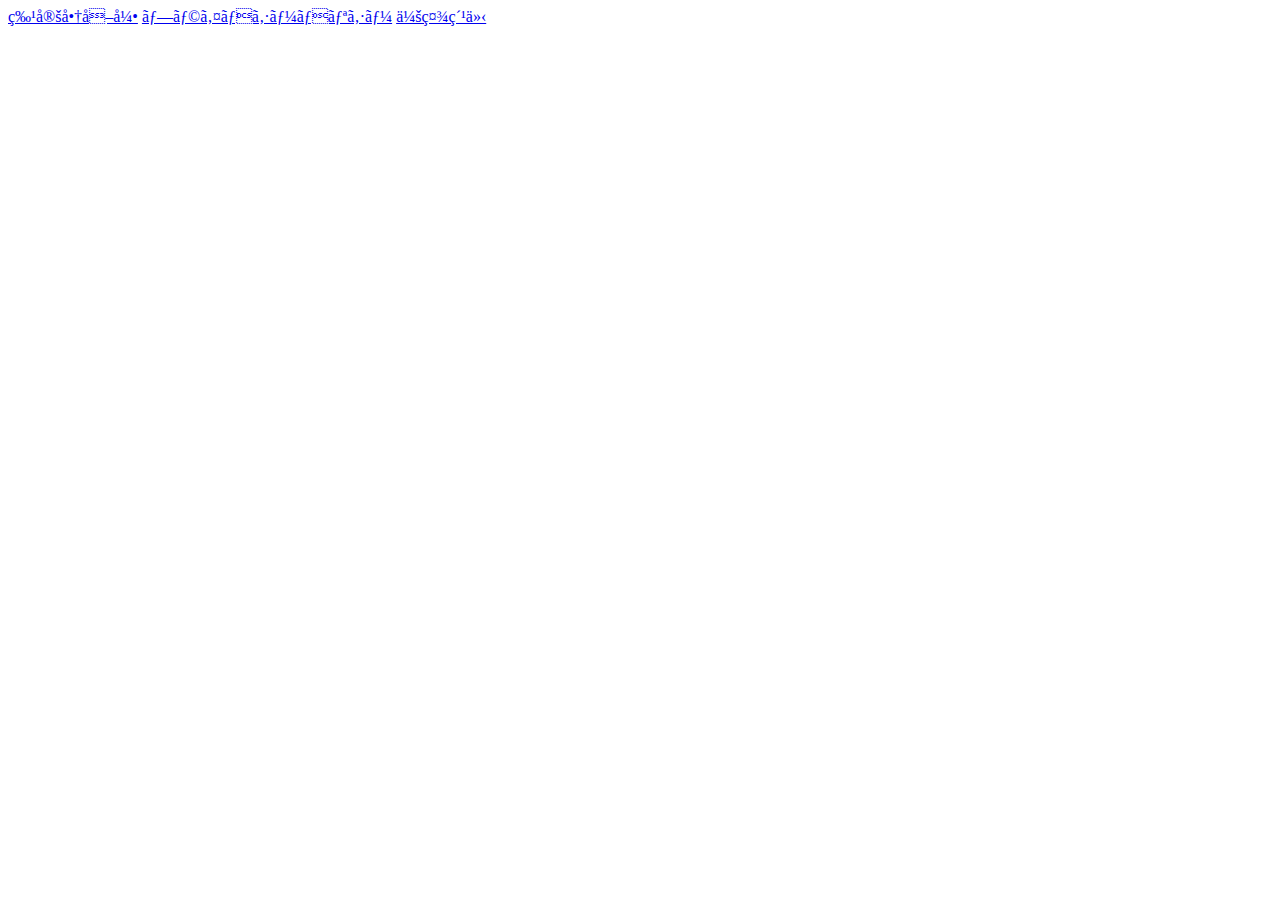
<file: index.html>
<!DOCTYPE html>
<html lang="ja">

<head>
    <meta charset=”utf-8″>
</head>

<body>
    <a href="tokutei.html">特定商取引</a>
    <a href="privacy.html">プライバシーポリシー</a>
    <a href="company.html">会社紹介</a>
</body>
</file>
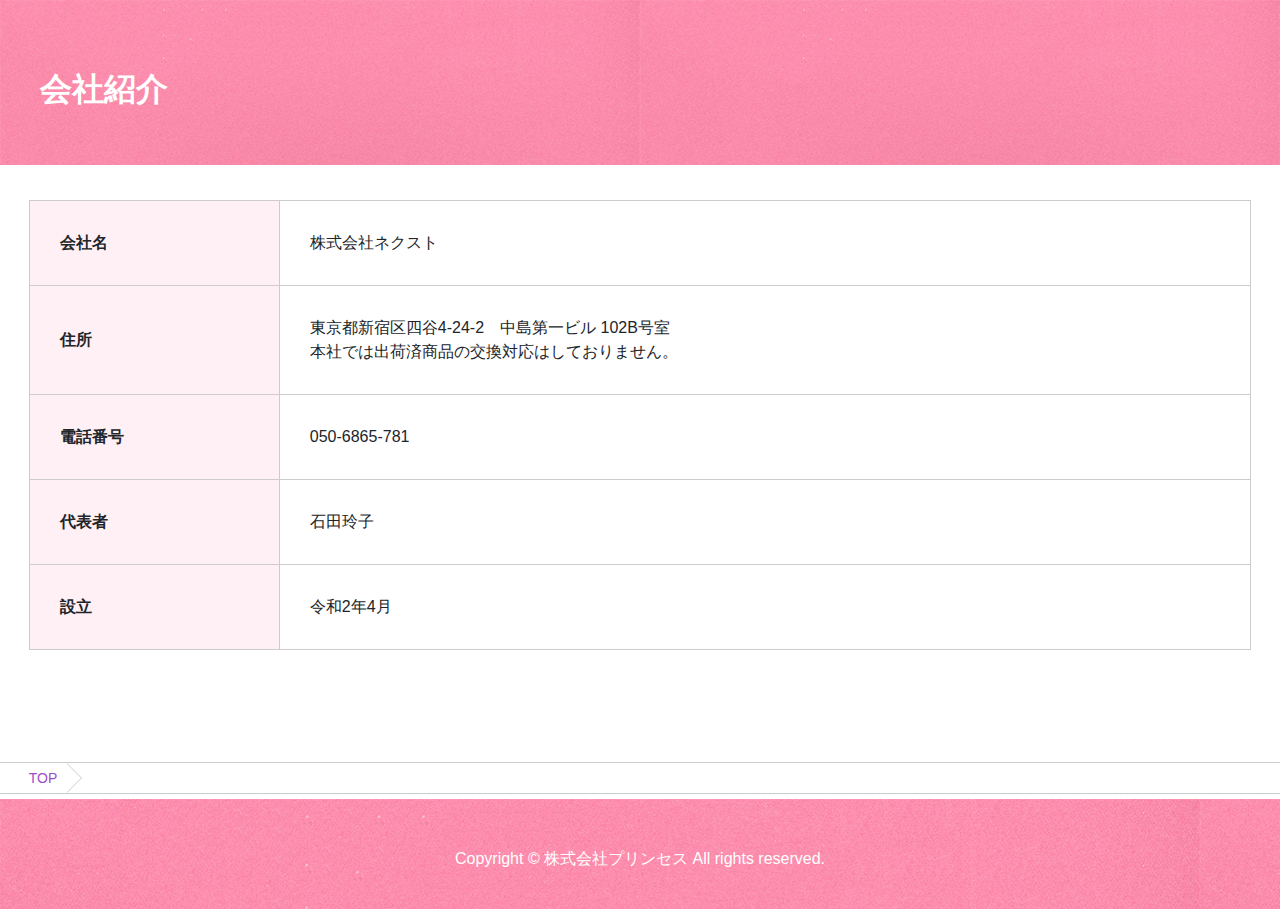
<file: company.html>
<!DOCTYPE html>
<html lang="ja">

<head prefix="og: http://ogp.me/ns# fb: http://ogp.me/ns/fb# article: http://ogp.me/ns/article#">
    <meta charset="UTF-8">
    <title>会社情報</title>
    <script src="https://code.jquery.com/jquery-3.3.1.slim.min.js" integrity="sha384-q8i/X+965DzO0rT7abK41JStQIAqVgRVzpbzo5smXKp4YfRvH+8abtTE1Pi6jizo" crossorigin="anonymous"></script>
    <script src="https://cdnjs.cloudflare.com/ajax/libs/popper.js/1.14.7/umd/popper.min.js" integrity="sha384-UO2eT0CpHqdSJQ6hJty5KVphtPhzWj9WO1clHTMGa3JDZwrnQq4sF86dIHNDz0W1" crossorigin="anonymous"></script>
    <script src="https://stackpath.bootstrapcdn.com/bootstrap/4.3.1/js/bootstrap.min.js" integrity="sha384-JjSmVgyd0p3pXB1rRibZUAYoIIy6OrQ6VrjIEaFf/nJGzIxFDsf4x0xIM+B07jRM" crossorigin="anonymous"></script>


    <link rel="stylesheet" href="https://stackpath.bootstrapcdn.com/bootstrap/4.3.1/css/bootstrap.min.css" integrity="sha384-ggOyR0iXCbMQv3Xipma34MD+dH/1fQ784/j6cY/iJTQUOhcWr7x9JvoRxT2MZw1T" crossorigin="anonymous">
    <link rel="stylesheet" href="style.css">
    <meta name="description" content="ここにはサイト概要が入ります。ここにはサイト概要が入ります。ここにはサイト概要が入ります。ここにはサイト概要が入ります。">
    <meta name="viewport" content="width=device-width">
    <meta property="og:image" content="">
    <meta property="og:site_name" content="">
</head>

<body>


    <div id="mainBanner">
        <div class="inner">
            <div class="slogan">
                <h2>会社紹介</h2>
            </div>
        </div>
    </div>



    <div class="maincontent">

        <table class="kaisha">
            <tr>
                <th>会社名</th>
                <td>株式会社ネクスト</td>
            </tr>
            <tr>
                <th>住所</th>
                <td>東京都新宿区四谷4-24-2　中島第一ビル 102B号室<br>本社では出荷済商品の交換対応はしておりません。</td>
            </tr>
            <tr>
                <th>電話番号</th>
                <td>050-6865-781</td>
            </tr>
            <tr>
                <th>代表者</th>
                <td>石田玲子</td>
            </tr>
            <tr>
                <th>設立</th>
                <td>令和2年4月</td>
            </tr>
        </table>

    </div>

    <div class="breadcrumbs">
        <nav>
            <ul>
                <li><a href="#" onClick='history.back();'>TOP</a></li>
            </ul>
        </nav>
    </div>


    <div id="footer">
        <div class="logo">
            <p>Copyright © 株式会社プリンセス All rights reserved.</p>
        </div>
</body>
</file>
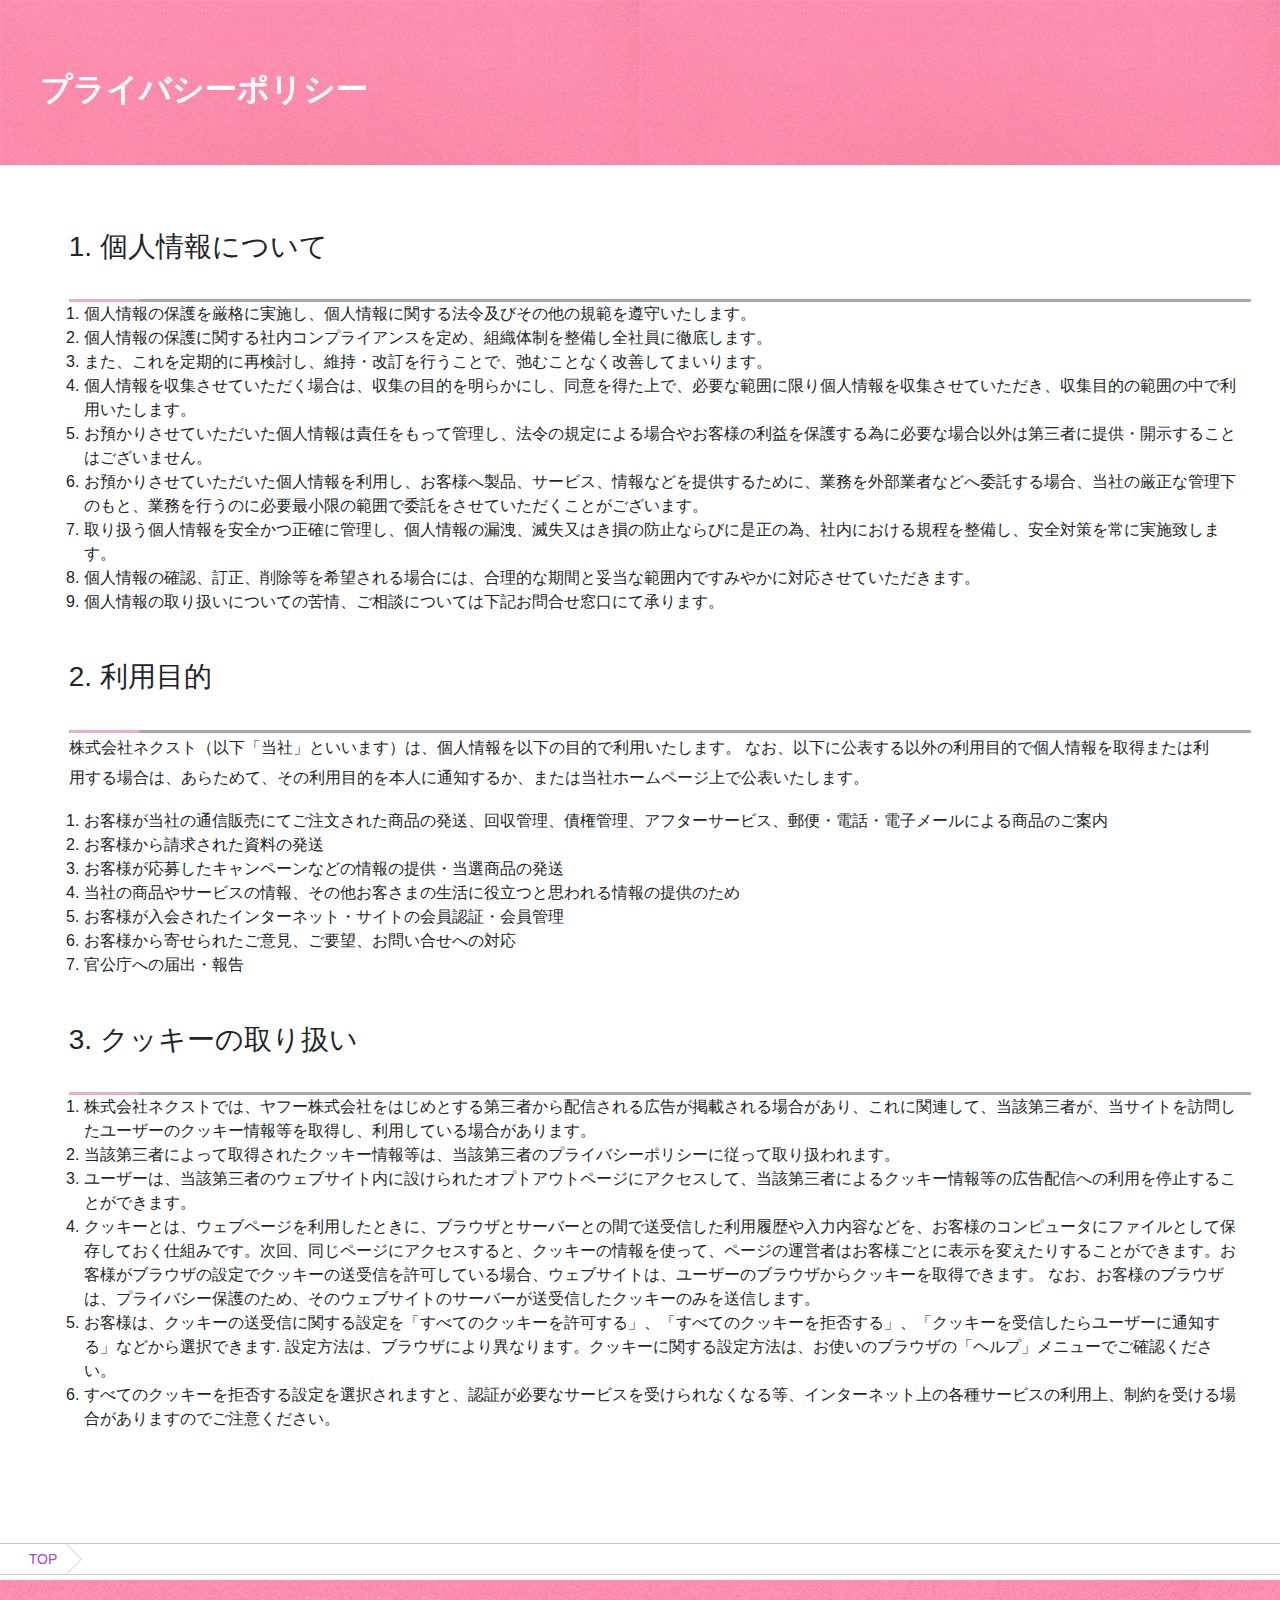
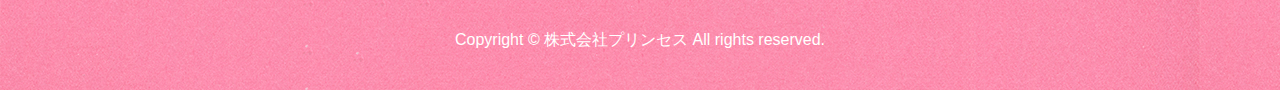
<file: privacy.html>
<!DOCTYPE html>
<html lang="ja">

<head prefix="og: http://ogp.me/ns# fb: http://ogp.me/ns/fb# article: http://ogp.me/ns/article#">
    <meta charset="UTF-8">
    <title>プライバシーポリシー</title>
    <script src="https://code.jquery.com/jquery-3.3.1.slim.min.js" integrity="sha384-q8i/X+965DzO0rT7abK41JStQIAqVgRVzpbzo5smXKp4YfRvH+8abtTE1Pi6jizo" crossorigin="anonymous"></script>
    <script src="https://cdnjs.cloudflare.com/ajax/libs/popper.js/1.14.7/umd/popper.min.js" integrity="sha384-UO2eT0CpHqdSJQ6hJty5KVphtPhzWj9WO1clHTMGa3JDZwrnQq4sF86dIHNDz0W1" crossorigin="anonymous"></script>
    <script src="https://stackpath.bootstrapcdn.com/bootstrap/4.3.1/js/bootstrap.min.js" integrity="sha384-JjSmVgyd0p3pXB1rRibZUAYoIIy6OrQ6VrjIEaFf/nJGzIxFDsf4x0xIM+B07jRM" crossorigin="anonymous"></script>


    <link rel="stylesheet" href="https://stackpath.bootstrapcdn.com/bootstrap/4.3.1/css/bootstrap.min.css" integrity="sha384-ggOyR0iXCbMQv3Xipma34MD+dH/1fQ784/j6cY/iJTQUOhcWr7x9JvoRxT2MZw1T" crossorigin="anonymous">
    <link rel="stylesheet" href="style.css">
    <meta name="description" content="ここにはサイト概要が入ります。ここにはサイト概要が入ります。ここにはサイト概要が入ります。ここにはサイト概要が入ります。">
    <meta name="viewport" content="width=device-width">
    <meta property="og:image" content="">
    <meta property="og:site_name" content="">
</head>

<body>



    <div id="mainBanner">
        <div class="inner">
            <div class="slogan">
                <h2>プライバシーポリシー</h2>
            </div>
        </div>
    </div>

    <div class="maincontent">

        <div class="heading">
            <h3>
                <span>1. 個人情報について</span>
            </h3>
        </div>
        <ol class="number_list1">
            <li class>個人情報の保護を厳格に実施し、個人情報に関する法令及びその他の規範を遵守いたします。</li>
            <li class>個人情報の保護に関する社内コンプライアンスを定め、組織体制を整備し全社員に徹底します。</li>
            <li class>また、これを定期的に再検討し、維持・改訂を行うことで、弛むことなく改善してまいります。 </li>
            <li class>個人情報を収集させていただく場合は、収集の目的を明らかにし、同意を得た上で、必要な範囲に限り個人情報を収集させていただき、収集目的の範囲の中で利用いたします。</li>
            <li class>お預かりさせていただいた個人情報は責任をもって管理し、法令の規定による場合やお客様の利益を保護する為に必要な場合以外は第三者に提供・開示することはございません。</li>
            <li class>お預かりさせていただいた個人情報を利用し、お客様へ製品、サービス、情報などを提供するために、業務を外部業者などへ委託する場合、当社の厳正な管理下のもと、業務を行うのに必要最小限の範囲で委託をさせていただくことがございます。</li>
            <li class>取り扱う個人情報を安全かつ正確に管理し、個人情報の漏洩、滅失又はき損の防止ならびに是正の為、社内における規程を整備し、安全対策を常に実施致します。</li>
            <li class>個人情報の確認、訂正、削除等を希望される場合には、合理的な期間と妥当な範囲内ですみやかに対応させていただきます。</li>
            <li class>個人情報の取り扱いについての苦情、ご相談については下記お問合せ窓口にて承ります。</li>
        </ol>
        <div class="heading">
            <h3>
                <span>2. 利用目的</span>
            </h3>
        </div>
        <p class="contents">
            株式会社ネクスト（以下「当社」といいます）は、個人情報を以下の目的で利用いたします。 なお、以下に公表する以外の利用目的で個人情報を取得または利用する場合は、あらためて、その利用目的を本人に通知するか、または当社ホームページ上で公表いたします。</p>
        <ol class="number_list1">
            <li>お客様が当社の通信販売にてご注文された商品の発送、回収管理、債権管理、アフターサービス、郵便・電話・電子メールによる商品のご案内</li>
            <li>お客様から請求された資料の発送</li>
            <li>お客様が応募したキャンペーンなどの情報の提供・当選商品の発送</li>
            <li>当社の商品やサービスの情報、その他お客さまの生活に役立つと思われる情報の提供のため</li>
            <li>お客様が入会されたインターネット・サイトの会員認証・会員管理</li>
            <li>お客様から寄せられたご意見、ご要望、お問い合せへの対応</li>
            <li>官公庁への届出・報告</li>
        </ol>
        <div class="heading">
            <h3>
                <span>3. クッキーの取り扱い</span>
            </h3>
        </div>
        <ol class="number_list1">
            <li>株式会社ネクストでは、ヤフー株式会社をはじめとする第三者から配信される広告が掲載される場合があり、これに関連して、当該第三者が、当サイトを訪問したユーザーのクッキー情報等を取得し、利用している場合があります。 </li>
            <li>当該第三者によって取得されたクッキー情報等は、当該第三者のプライバシーポリシーに従って取り扱われます。</li>
            <li>ユーザーは、当該第三者のウェブサイト内に設けられたオプトアウトページにアクセスして、当該第三者によるクッキー情報等の広告配信への利用を停止することができます。</li>
            <li>クッキーとは、ウェブページを利用したときに、ブラウザとサーバーとの間で送受信した利用履歴や入力内容などを、お客様のコンピュータにファイルとして保存しておく仕組みです。次回、同じページにアクセスすると、クッキーの情報を使って、ページの運営者はお客様ごとに表示を変えたりすることができます。お客様がブラウザの設定でクッキーの送受信を許可している場合、ウェブサイトは、ユーザーのブラウザからクッキーを取得できます。 なお、お客様のブラウザは、プライバシー保護のため、そのウェブサイトのサーバーが送受信したクッキーのみを送信します。
            </li>
            <li>お客様は、クッキーの送受信に関する設定を「すべてのクッキーを許可する」、「すべてのクッキーを拒否する」、「クッキーを受信したらユーザーに通知する」などから選択できます. 設定方法は、ブラウザにより異なります。クッキーに関する設定方法は、お使いのブラウザの「ヘルプ」メニューでご確認ください。
            </li>
            <li>すべてのクッキーを拒否する設定を選択されますと、認証が必要なサービスを受けられなくなる等、インターネット上の各種サービスの利用上、制約を受ける場合がありますのでご注意ください。</li>
        </ol>
    </div>



    <div class="breadcrumbs">
        <nav>
            <ul>
                <li><a href="#" onClick='history.back();'>TOP</a></li>
            </ul>
        </nav>
    </div>



    <div id="footer">
        <div class="logo">
            <p>Copyright © 株式会社プリンセス All rights reserved.</p>
        </div>
</body>
</file>
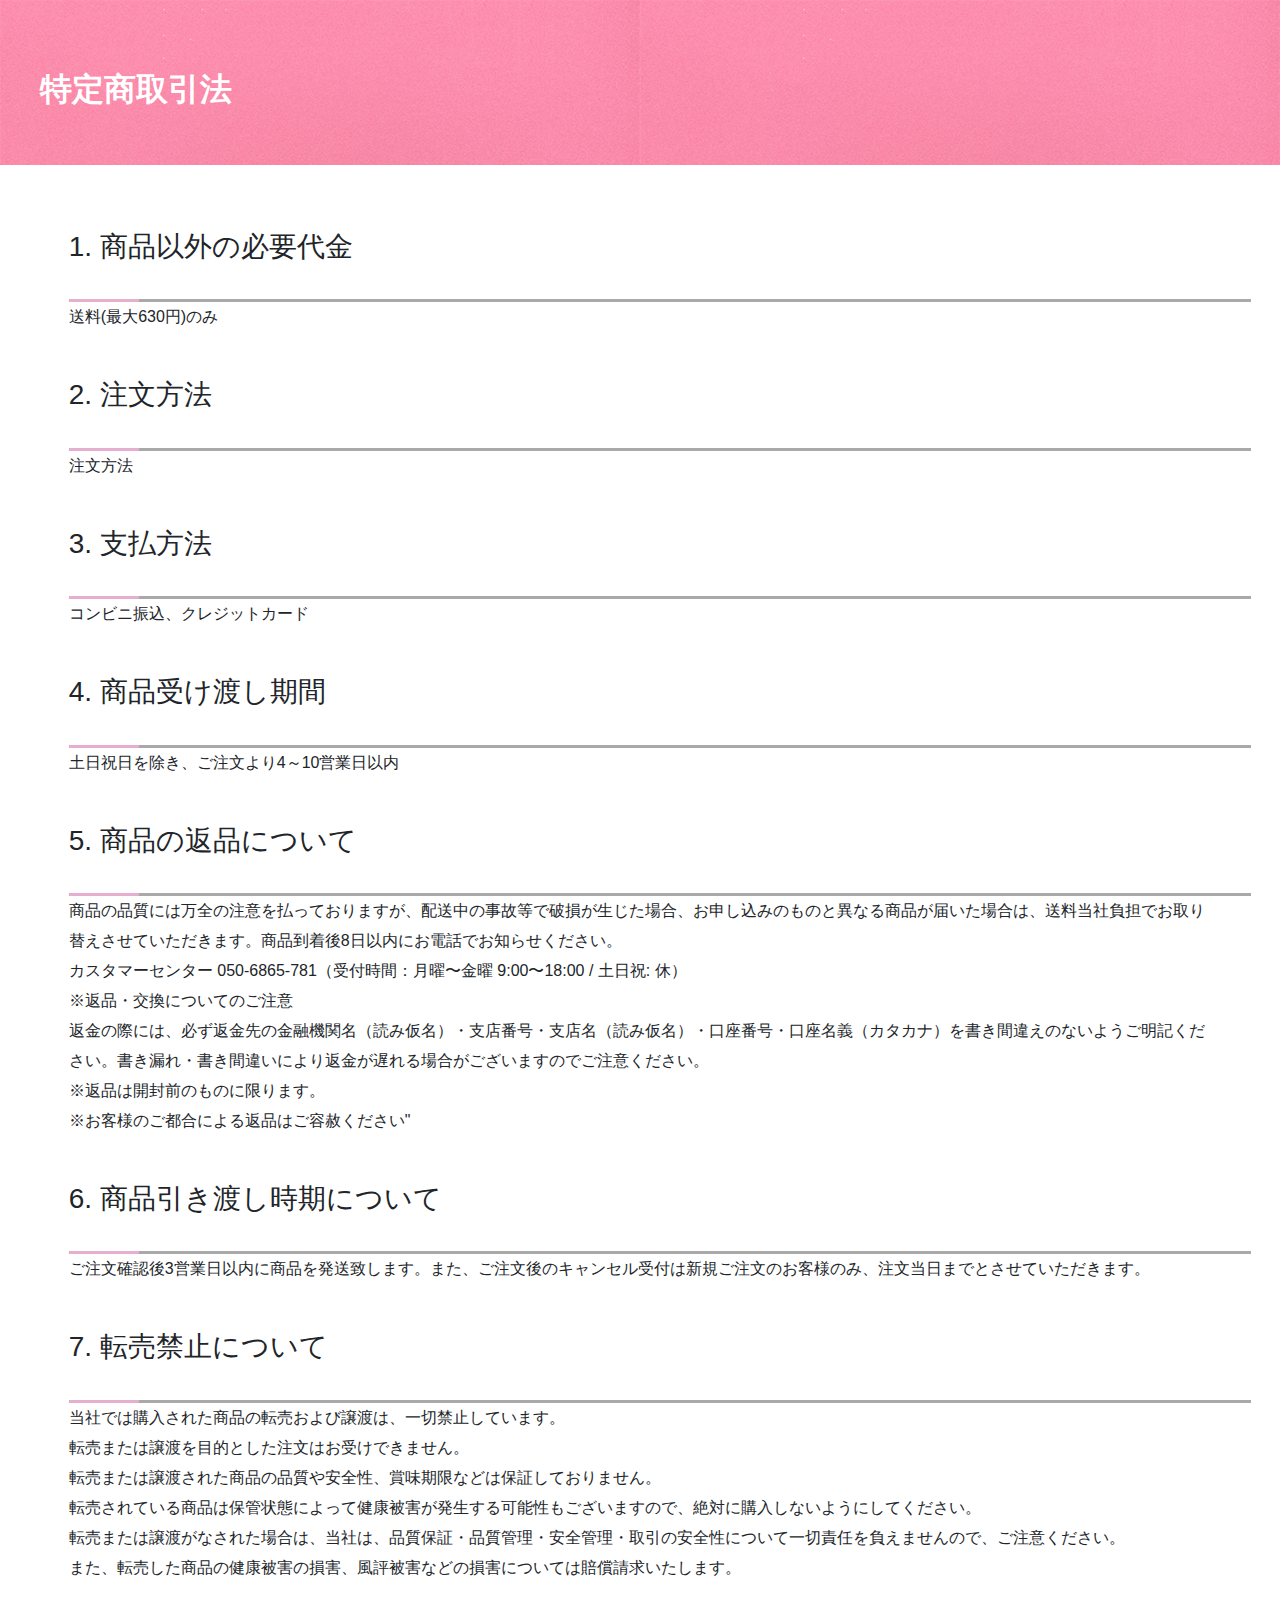
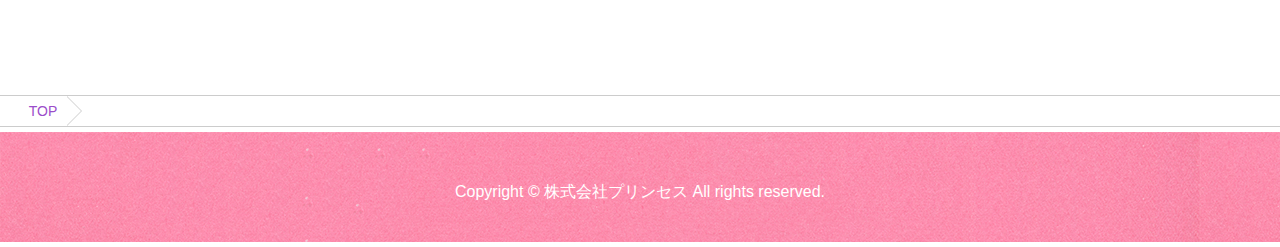
<file: tokutei.html>
<!DOCTYPE html>
<html lang="ja">

<head prefix="og: http://ogp.me/ns# fb: http://ogp.me/ns/fb# article: http://ogp.me/ns/article#">
    <meta charset="UTF-8">
    <title>特定商取引法</title>
    <script src="https://code.jquery.com/jquery-3.3.1.slim.min.js" integrity="sha384-q8i/X+965DzO0rT7abK41JStQIAqVgRVzpbzo5smXKp4YfRvH+8abtTE1Pi6jizo" crossorigin="anonymous"></script>
    <script src="https://cdnjs.cloudflare.com/ajax/libs/popper.js/1.14.7/umd/popper.min.js" integrity="sha384-UO2eT0CpHqdSJQ6hJty5KVphtPhzWj9WO1clHTMGa3JDZwrnQq4sF86dIHNDz0W1" crossorigin="anonymous"></script>
    <script src="https://stackpath.bootstrapcdn.com/bootstrap/4.3.1/js/bootstrap.min.js" integrity="sha384-JjSmVgyd0p3pXB1rRibZUAYoIIy6OrQ6VrjIEaFf/nJGzIxFDsf4x0xIM+B07jRM" crossorigin="anonymous"></script>


    <link rel="stylesheet" href="https://stackpath.bootstrapcdn.com/bootstrap/4.3.1/css/bootstrap.min.css" integrity="sha384-ggOyR0iXCbMQv3Xipma34MD+dH/1fQ784/j6cY/iJTQUOhcWr7x9JvoRxT2MZw1T" crossorigin="anonymous">
    <link rel="stylesheet" href="style.css">
    <meta name="description" content="ここにはサイト概要が入ります。ここにはサイト概要が入ります。ここにはサイト概要が入ります。ここにはサイト概要が入ります。">
    <meta name="viewport" content="width=device-width">
    <meta property="og:image" content="">
    <meta property="og:site_name" content="">
</head>

<body>
    <div id="mainBanner" class="word">
        <div class="inner">
            <div class="slogan">
                <h2>特定商取引法</h2>
            </div>
        </div>
    </div>

    <div class="maincontent">
        <div class="heading">
            <h3>
                <span class="heading_label">1. 商品以外の必要代金</span>
            </h3>
        </div>
        <p class="contents">送料(最大630円)のみ
        </p>
        <div class="heading">
            <h3>
                <span class="heading_label">2. 注文方法</span>
            </h3>
        </div>
        <p class="contents">注文方法</p>
        <div class="heading">
            <h3>
                <span class="heading_label">3. 支払方法</span>
            </h3>
        </div>
        <p class="contents">コンビニ振込、クレジットカード
        </p>
        <div class="heading">
            <h3>
                <span class="heading_label">4. 商品受け渡し期間</span>
            </h3>
        </div>
        <p class="contents">土日祝日を除き、ご注文より4～10営業日以内
        </p>
        <div class="heading">
            <h3>
                <span class="heading_label">5. 商品の返品について</span>
            </h3>
        </div>
        <p class="contents">商品の品質には万全の注意を払っておりますが、配送中の事故等で破損が生じた場合、お申し込みのものと異なる商品が届いた場合は、送料当社負担でお取り替えさせていただきます。商品到着後8日以内にお電話でお知らせください。<br> カスタマーセンター 050-6865-781（受付時間：月曜〜金曜 9:00〜18:00 / 土日祝: 休）<br> ※返品・交換についてのご注意
            <br> 返金の際には、必ず返金先の金融機関名（読み仮名）・支店番号・支店名（読み仮名）・口座番号・口座名義（カタカナ）を書き間違えのないようご明記ください。書き漏れ・書き間違いにより返金が遅れる場合がございますのでご注意ください。
            <br> ※返品は開封前のものに限ります。
            <br> ※お客様のご都合による返品はご容赦ください"
            <br>
        </p>
        <div class="heading">
            <h3>
                <span class="heading_label">6. 商品引き渡し時期について</span>
            </h3>
        </div>
        <p class="contents">
            ご注文確認後3営業日以内に商品を発送致します。また、ご注文後のキャンセル受付は新規ご注文のお客様のみ、注文当日までとさせていただきます。
        </p>
        <div class="heading">
            <h3>
                <span class="heading_label">7. 転売禁止について</span>
            </h3>
        </div>
        <p class="contents">
            当社では購入された商品の転売および譲渡は、一切禁止しています。<br> 転売または譲渡を目的とした注文はお受けできません。<br> 転売または譲渡された商品の品質や安全性、賞味期限などは保証しておりません。 <br> 転売されている商品は保管状態によって健康被害が発生する可能性もございますので、絶対に購入しないようにしてください。
            <br> 転売または譲渡がなされた場合は、当社は、品質保証・品質管理・安全管理・取引の安全性について一切責任を負えませんので、ご注意ください。<br> また、転売した商品の健康被害の損害、風評被害などの損害については賠償請求いたします。
        </p>


    </div>



    <div class="breadcrumbs">
        <nav>
            <ul>
                <li><a href="#" onClick='history.back();'>TOP</a></li>
            </ul>
        </nav>
    </div>


    <div id="footer">
        <div class="logo">
            <p>Copyright © 株式会社プリンセス All rights reserved.</p>
        </div>

    </div>
</body>
</file>
<file: style.css>
#mainBanner {
    margin: 0 auto 30px;
    padding: 0;
    width: 100%;
    height: 170px;
    line-height: 0;
    border-bottom: 5px solid white;
    background-image: url('image/p0020_m.png');
}

#mainBanner.inner {
    position: relative;
}

.slogan {
    padding-top: 30px;
    padding-left: 40px;
    right: auto;
    left: 0;
}

h1 {
    z-index: 2;
    position: relative;
    width: 100%;
    max-width: 1236px;
    margin: 0 auto;
    padding: 20px 0px 10px 0px;
    font-size: 20px;
}

h2 {
    font-weight: 700;
    padding-top: 2.5rem;
    color: white;
}

.maincontent {
    width: 100%;
    margin-bottom: 7rem;
    margin-right: auto;
    margin-left: auto;
    padding-right: 1.8rem;
    padding-left: 1.8rem;
}

.kaisha {
    width: 100%;
}

.kaisha th,
.kaisha td {
    border: 1px solid #ccc;
    padding: 30px;
}

.kaisha th {
    font-weight: bold;
    background-color: #fff0f5;
    width: 250px;
    height: 65px;
}

@media screen and (max-width: 767px) {
    .kaisha,
    .kaisha tr,
    .kaisha td,
    .kaisha th {
        display: block;
    }
    .kaisha th {
        width: auto;
    }
}

.breadcrumbs {
    border: solid 1px #ccc;
    border-width: 1px 0;
    width: 100%;
}

.breadcrumbs ul,
.breadcrumbs li {
    margin: 0;
    padding: 0;
}

.breadcrumbs a {
    color: #9b4dca;
    text-decoration: none;
}

.breadcrumbs a:hover {
    color: #606c76;
}

.breadcrumbs ul {
    display: flex;
    margin-right: auto;
    margin-left: auto;
    padding-right: 1.8rem;
    padding-left: 1.8rem;
}

.breadcrumbs li {
    list-style: none;
    font-size: 14px;
    height: 30px;
    line-height: 30px;
    margin-right: 35px;
    position: relative;
}

.breadcrumbs li:before,
.breadcrumbs li:after {
    content: "";
    display: block;
    position: absolute;
    top: 0;
    border-top: 15px solid transparent;
    border-right: 15px solid transparent;
    border-bottom: 15px solid transparent;
}

.breadcrumbs li:before {
    right: -40px;
    border-left: 15px solid #ccc;
}

.breadcrumbs li:after {
    right: -39px;
    border-left: 15px solid #fff;
}

.active a {
    color: #000;
}

#footer {
    padding: 0;
    width: 100%;
    height: 120px;
    line-height: 0;
    border-top: 5px solid white;
    border-bottom: 5px solid white;
    background-image: url('image/p0020_l.png');
}

.heading {
    width: 100%;
    position: relative;
    padding-bottom: 1.925rem;
    padding-top: 30px;
    padding-left: 40px;
    padding-right: 40px;
    right: auto;
    left: 0;
    overflow: hidden;
}

.heading:after,
.heading:before {
    display: block;
    position: absolute;
    bottom: 0;
    height: 3px;
    content: "";
}

.heading:before {
    margin: 0 auto;
    width: 1183px;
    background: darkgray;
}

.heading:after {
    width: 70px;
    transform: skewX(-13deg);
    background: #e6afcf;
}

.contents {
    padding-left: 40px;
    padding-right: 40px;
    line-height: 30px;
}

.logo p {
    margin-top: 60px;
    margin-bottom: 1rem;
    text-align: center;
    color: white;
}

.number_list1 {
    margin-left: 15px;
    margin-right: 15px;
}
</file>
